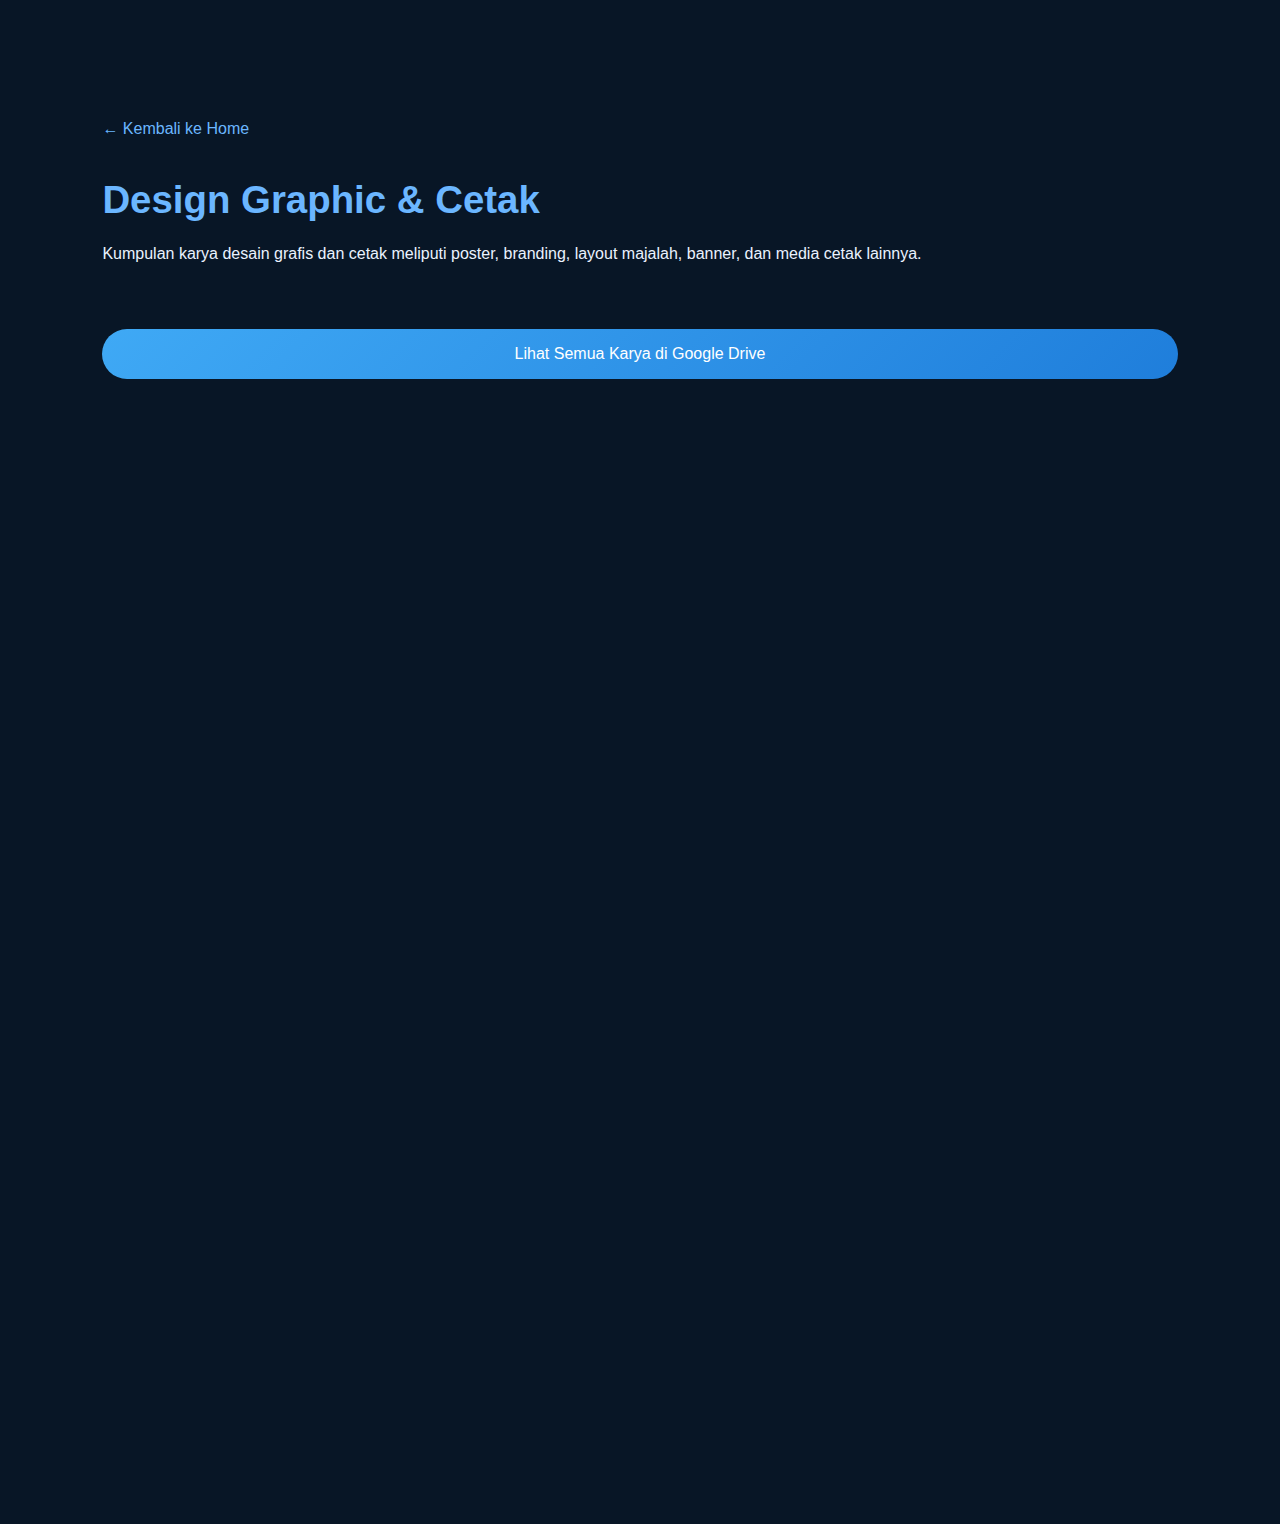
<file: design.html>
<!DOCTYPE html>
<html lang="id">
<head>
  <meta charset="UTF-8">
  <meta name="viewport" content="width=device-width, initial-scale=1.0">
  <title>Design Graphic & Cetak | Portfolio</title>

  <!-- CSS utama -->
  <link rel="stylesheet" href="../style.css">
</head>
<body>

  <section class="project-detail">

    <!-- Tombol kembali -->
    <a href="../index.html" class="back-btn">← Kembali ke Home</a>

    <!-- Judul -->
    <h1>Design Graphic & Cetak</h1>

    <!-- Deskripsi -->
    <p class="project-desc">
      Kumpulan karya desain grafis dan cetak meliputi poster, branding,
      layout majalah, banner, dan media cetak lainnya.
    </p>

    <!-- Tombol Google Drive -->
    <div class="media-item center">
      <a 
        href="https://drive.google.com/drive/folders/1a9vrZD8s_p3jzS5Z0ujAfBuyE6cdnupN?usp=sharing" 
        target="_blank" 
        class="drive-btn">
        Lihat Semua Karya di Google Drive
      </a>

      <p class="media-caption">
      </p>
    </div>

  </section>

</body>
</html>
</file>
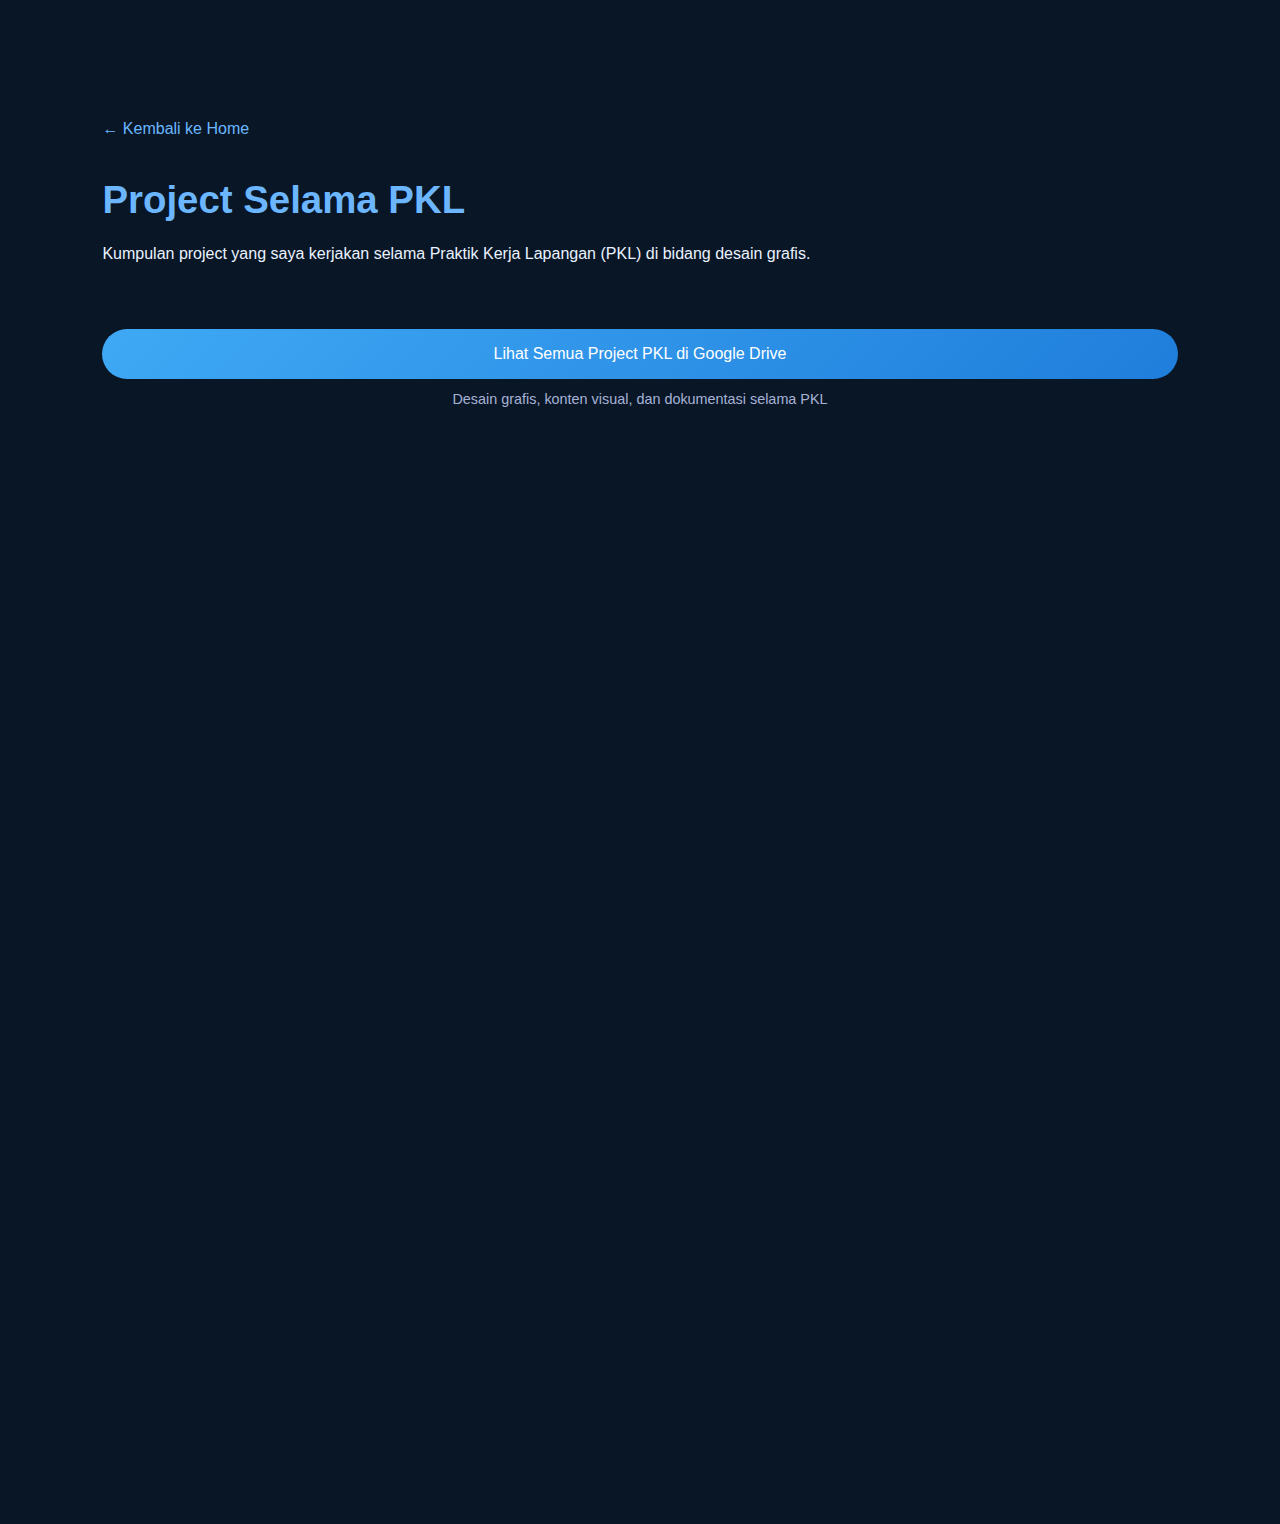
<file: pkl-project.html>
<!DOCTYPE html>
<html lang="id">
<head>
  <meta charset="UTF-8">
  <meta name="viewport" content="width=device-width, initial-scale=1.0">
  <title>Project PKL | Portfolio</title>

  <!-- CSS utama -->
  <link rel="stylesheet" href="../style.css">
</head>
<body>

  <section class="project-detail">

    <!-- Tombol kembali -->
    <a href="../index.html" class="back-btn">← Kembali ke Home</a>

    <!-- Judul -->
    <h1>Project Selama PKL</h1>

    <!-- Deskripsi -->
    <p class="project-desc">
      Kumpulan project yang saya kerjakan selama Praktik Kerja Lapangan (PKL)
      di bidang desain grafis.
    </p>

    <!-- Tombol Google Drive -->
    <div class="media-item center">
      <a 
        href="https://drive.google.com/drive/folders/1aD_4PbDL0J4DKp0_rRMBSIlOdIcwXMFA?usp=sharing"
        target="_blank"
        class="drive-btn">
        Lihat Semua Project PKL di Google Drive
      </a>

      <p class="media-caption">
        Desain grafis, konten visual, dan dokumentasi selama PKL
      </p>
    </div>

  </section>

</body>
</html>
</file>
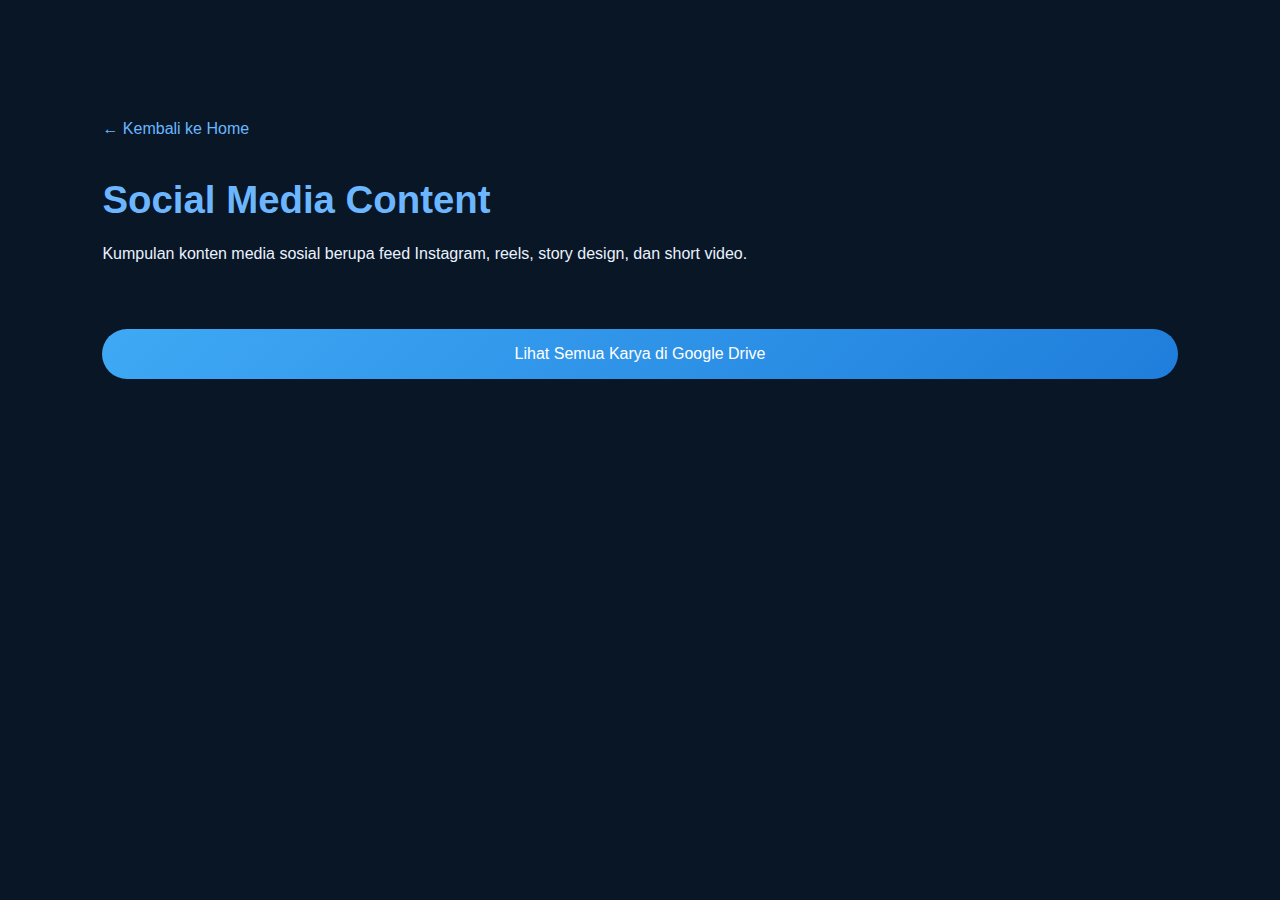
<file: social-media.html>
<!DOCTYPE html>
<html lang="id">
<head>
  <meta charset="UTF-8">
  <meta name="viewport" content="width=device-width, initial-scale=1.0">
  <title>Social Media Content | Portfolio</title>

  <!-- Panggil CSS utama -->
  <link rel="stylesheet" href="../style.css">
</head>
<script async src="https://www.instagram.com/embed.js"></script>
<body>

  <section class="project-detail">
  
  <!-- Tombol kembali -->
  <a href="../index.html" class="back-btn">← Kembali ke Home</a>

  <!-- Judul -->
  <h1>Social Media Content</h1>
  <p class="project-desc">
    Kumpulan konten media sosial berupa feed Instagram, reels, story design, dan short video.
  </p>

  <!-- Wrapper tombol -->
  <div class="drive-wrapper">
  <a 
    href="https://drive.google.com/drive/folders/1ZiofdyJySZoQ5FNvhxgev94QxNq1xjJg?usp=sharing" 
    target="_blank" 
    class="drive-btn left-btn">
    Lihat Semua Karya di Google Drive
  </a>
  <p class="media-caption left-caption">
  </p>
</div>
  
  </div>

</section>
</file>
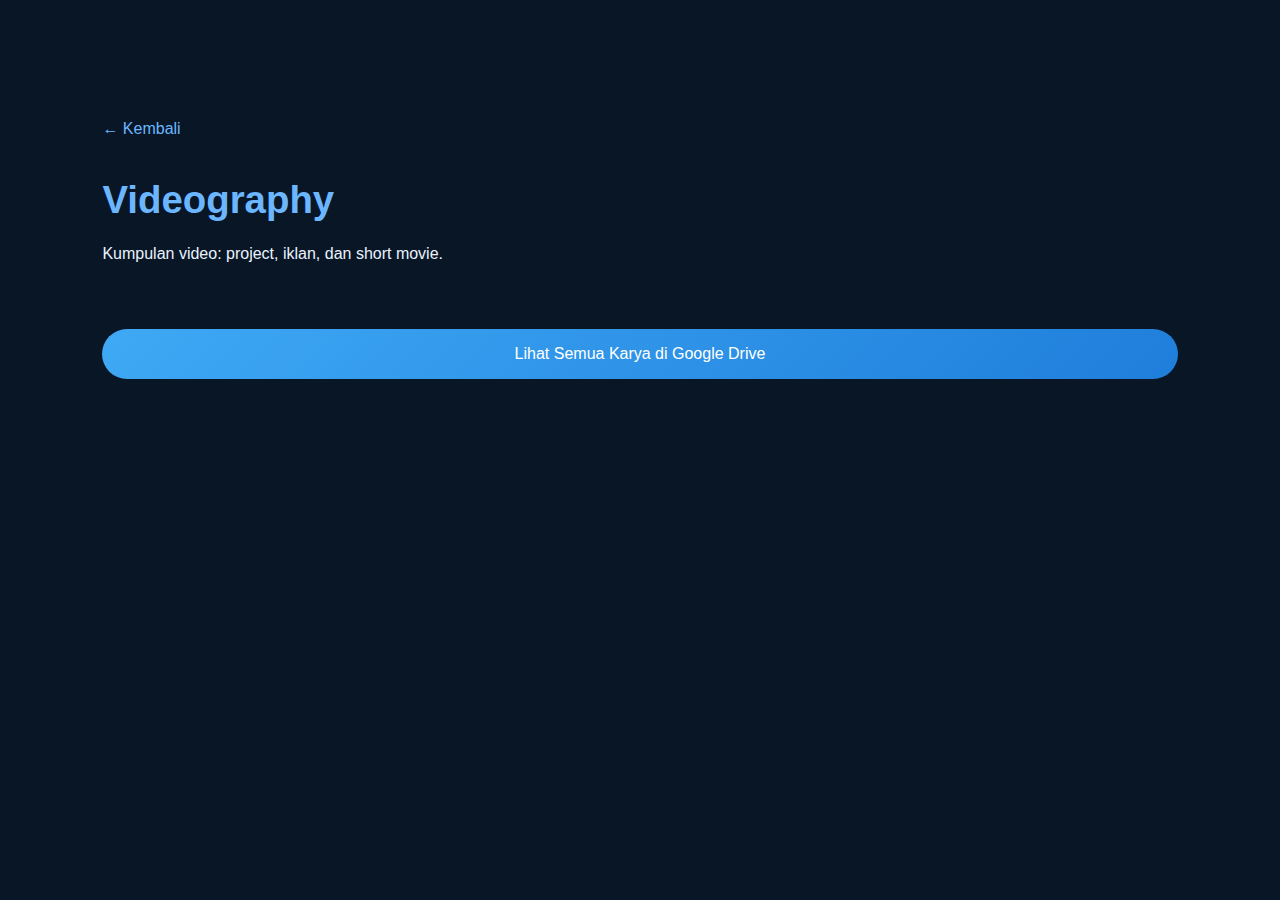
<file: videography.html>
<!DOCTYPE html>
<html lang="id">
<head>
  <meta charset="UTF-8">
  <meta name="viewport" content="width=device-width, initial-scale=1.0">
  <title>Videography Project</title>
  <link rel="stylesheet" href="../style.css">
</head>
<body>

  <section class="project-detail">
    <a href="../index.html" class="back-btn">← Kembali</a>

  <!-- Judul -->
  <h1>Videography</h1>
  <p class="project-desc">
    Kumpulan video: project, iklan, dan short movie.
  </p>

  <!-- Wrapper tombol -->
  <div class="drive-wrapper">
  <a 
    href="https://drive.google.com/drive/folders/1lH08OwF0oGabg5VWU91DEHkZd-_uKOFu?usp=sharing" 
    target="_blank" 
    class="drive-btn left-btn">
    Lihat Semua Karya di Google Drive
  </a>
  <p class="media-caption left-caption">
  </p>
</div>
  
  </div>

</section>

</body>
</html>
</file>
<file: style.css>
/* RESET */
* {
  margin: 0;
  padding: 0;
  box-sizing: border-box;
  font-family: 'Inter', sans-serif;
}


/* ANIMATED GRADIENT */
body {
  background: linear-gradient(
    270deg,
    #050e18,
    #0a192f,
    #0f2a47,
    #081626,  
    #0a192f
  );
  background-size: 600% 600%;
  animation: flowGradient 25s linear infinite, pageFade 0.8s ease forwards;
  color: #ffffff;
}

/* GRADIENT MENGALIR TERUS */
@keyframes flowGradient {
  0% {
    background-position: 0% 50%;
  }
  100% {
    background-position: 600% 50%;
  }
}

/* CONTAINER */
.container {
  position: relative;
  z-index: 2;
  padding: 80px 6%;
}

html {
  scroll-behavior: smooth;
}

.section {
    padding: 80px 20px;
    text-align: center;
}

h2 {
    color: #3fa9f5;
    margin-bottom: 40px;
    font-size: 2rem;
}

/* HERO */
.hero {
  min-height: 100vh;
  display: flex;
  align-items: center;     /* TENGAH VERTIKAL */
  justify-content: center; /* TENGAH HORIZONTAL */
  padding: 0 6%;
}

.hero::before {
  content: "";
  position: absolute;
  inset: 0;
  background: radial-gradient(circle at top, rgba(63,169,245,0.12), transparent 60%);
  pointer-events: none;
}

.hero-wrapper {
  width: 100%;
  max-width: 1300px;
  margin: auto;

  display: grid;
  grid-template-columns: 1fr 1fr;
  align-items: center;
  gap: 60px;
}

.about {
    background: #0a192f;
}

.about-wrapper {
    max-width: 1100px;
    margin: auto;
    display: grid;
    grid-template-columns: 1fr 1.2fr;
    align-items: center;
    gap: 60px;
}

.about-image img {
    width: 100%;
    max-width: 320px;
    border-radius: 20px;
}

.about-text p {
    font-size: 1.05rem;
    line-height: 1.8;
    opacity: 0.9;
}


/* TEXT SIDE */
.hero-text h1 {
  font-size: 3.6rem;
  line-height: 1.1;
}


.hero-text .role {
    font-size: 1.5rem;
    margin: 28px 0 44px;
    max-width: 95%;
    opacity: 0.88;
}

/* VISUAL SIDE */
.hero-visual {
  display: flex;
  justify-content: center;
   align-items: center;
}

.photo-ring {
  width: 380px;
  height: 380px;
  border-radius: 50%;
  border: 6px solid #3fa9f5;
  display: flex;
  align-items: center;
  justify-content: center;
}

.photo-ring img {
    width: 96%;
    height: 96%;
    border-radius: 50%;
    object-fit: cover;
}

.social-media {
  margin: 28px 0;
  display: flex;
  gap: 22px;
}

.btn {
  align-self: flex-start; /* teks rapi, tidak melebar */
}


.social-media a:hover {
    color: #3fa9f5;
    transform: scale(1.2);
}

.btn {
    margin-top: 25px;
    padding: 20px 56px;
    border-radius: 40px;
    border: none;
    background: #3fa9f5;
    color: white;
    cursor: pointer;
}

/* EXPERIENCE */
.timeline {
    max-width: 600px;
    margin: auto;
}

.timeline-item {
    background: #112d4e;
    padding: 20px;
    border-radius: 12px;
    margin-bottom: 20px;
}

/* SKILLS */
.skill-box {
    max-width: 600px;
    margin: auto;
}

.skill {
    margin-bottom: 20px;
    text-align: left;
}

.bar {
    background: #1e2a45;
    height: 10px;
    border-radius: 10px;
}

.fill {
    height: 10px;
    border-radius: 10px;
    background: #3fa9f5;
}

.ps { width: 85%; }
.ai { width: 80%; }
.pr { width: 75%; }
.ae { width: 65%; }

/* PROJECT */
.project-section {
  padding: 120px 6% 140px;
  background: radial-gradient(circle at top, #0f2a47, #081626);
}

.project-section .section-title {
  font-size: 2.2rem;
  font-weight: 600;
  text-align: center;
  color: #6bb6ff;
  margin-bottom: 80px;
  letter-spacing: 0.5px;
}

.project-grid {
  display: grid;
  grid-template-columns: repeat(3, 1fr);
  gap: 28px;
  max-width: 1200px;
  margin: 0 auto;
}

.project-card {
  background: rgba(255, 255, 255, 0.06);
  padding: 50px 40px;
  border-radius: 18px;
  min-height: 260px;

  display: flex;
  flex-direction: column;
  justify-content: center;

  transition: all 0.35s ease;
  cursor: pointer;
}
.project-card h3 {
  font-size: 1.6rem;
  margin-bottom: 16px;
  color: #4da3ff;
}

.project-card p {
  font-size: 1rem;
  line-height: 1.7;
  color: #dbe6f2;
}
.project-card:hover {
  transform: translateY(-12px) scale(1.02);
  background: rgba(77, 163, 255, 0.18);
}


/* FOOTER */
footer {
    text-align: center;
    padding: 20px;
    background: #081424;
}

.experience {
    background: #081424;
    padding: 100px 0;
}

.experience h2 {
    text-align: center;
    margin-bottom: 50px;
}

/* WRAPPER */
.experience-wrapper {
    max-width: 1400px;
    margin: auto;
    padding: 0 80px;
    display: flex;
    gap: 30px;
    overflow-x: auto;
    scroll-snap-type: x mandatory;
}

/* CARD */
.exp-card {
    min-width: 320px;
    background: linear-gradient(145deg, #0f2a44, #081b2f);
    padding: 30px;
    border-radius: 24px;
    scroll-snap-align: start;
    transition: transform 0.35s ease; /* fokus ke transform */
}

.exp-link {
  margin-top: 18px;
  display: inline-block;
  font-size: 0.9rem;
  color: #6bb6ff;
  font-weight: 500;
  opacity: 0.85;
  transition: 0.3s ease;
}

/* hover indicator */
a.exp-card:hover .exp-link {
  opacity: 1;
  transform: translateX(6px);
}

a.exp-card {
  text-decoration: none;
  color: inherit;
  display: block;
  cursor: pointer;
}

.exp-card:hover {
    transform: none;
}

a.exp-card:hover {
    box-shadow: inset 0 0 0 1px rgba(107, 182, 255, 0.35);
}

/* TEXT */
.exp-year {
    display: inline-block;
    font-size: 0.9rem;
    color: #3fa9f5;
    margin-bottom: 10px;
}

.exp-card h3 {
    font-size: 1.4rem;
    margin-bottom: 6px;
}

.exp-place {
    font-size: 0.95rem;
    opacity: 0.7;
    margin-bottom: 15px;
}

.exp-desc {
    font-size: 0.95rem;
    line-height: 1.6;
    opacity: 0.85;
}
.software-skill {
    background: #0a192f;
    padding: 110px 0;
}

.software-skill h2 {
    text-align: center;
    margin-bottom: 60px;
}

/* GRID */
.software-wrapper {
    max-width: 1200px;
    margin: auto;
    padding: 0 60px;
    display: grid;
    grid-template-columns: repeat(auto-fit, minmax(140px, 1fr));
    gap: 40px;
}

/* CARD */
.software-card {
    background: linear-gradient(145deg, #0f2a44, #081b2f);
    border-radius: 24px;
    padding: 30px 20px;
    text-align: center;
    transition: 0.35s ease;
}

.software-card img {
    width: 60px;
    height: auto;
    margin-bottom: 14px;
}

.software-card span {
    display: block;
    font-size: 0.95rem;
    opacity: 0.85;
}

/* HOVER EFFECT */
.software-card:hover {
    transform: translateY(0px); /* lebih halus */
    box-shadow: none;           /* HILANGKAN SINAR */
}

.project-card {
  text-decoration: none;
  color: inherit;
}

.project-desc {
  max-width: 900px;        /* proporsional, tidak kepanjangan */
  margin: 18px 0 60px;     /* atas–bawah lebih lega */
  line-height: 1.8;
  font-size: 1rem;
}

.project-detail {
  padding: 120px 8%;
  min-height: 100vh;
  background: #081626;
  color: #eaf2ff;
}

.project-detail h1 {
  font-size: 2.4rem;
  margin-bottom: 12px;
  color: #6bb6ff;
}

.back-btn {
  display: inline-block;
  margin-bottom: 40px;
  color: #6bb6ff;
  text-decoration: none;
  font-weight: 500;
}

.media-grid {
  display: grid;
  grid-template-columns: repeat(auto-fit, minmax(280px, 1fr));
  gap: 20px;
}

.media-item:hover {
  transform: translateY(-8px);
}

.media-item img,
.media-item video,
.media-item iframe {
  width: 100%;
  height: 260px;
  object-fit: contain;       /* 🔑 TIDAK TERPOTONG */
}


/* TEKS DI BAWAH GAMBAR */
.media-caption {
  margin-top: 12px;
  text-align: center;
  font-size: 14px;
  color: #cfd9ff;
  opacity: 0.85;
}

.media-item:hover img {
  transform: scale(1.06);
}

.instagram-media {
  max-width: 100% !important;
  border-radius: 16px;
  overflow: hidden;
}

.drive-btn {
  display: flex;              /* 🔑 kunci */
  align-items: center;        /* center vertikal */
  justify-content: center;    /* center horizontal */

  width: 100%;
  padding: 16px 40px;
  border-radius: 40px;
  background: linear-gradient(135deg, #3fa9f5, #1f7edb);
  color: #fff;
  text-decoration: none;
  font-size: 1rem;
  font-weight: 500;
  transition: 0.35s ease;
}


.drive-btn:hover {
  transform: translateY(-4px);
  box-shadow: 0 15px 35px rgba(63, 169, 245, 0.35);
}

.instagram-media {
  width: 100% !important;
  min-height: 260px;
  border-radius: 16px;
  overflow: hidden;
}

/* IG VIDEO PROPORSIONAL */
.ig-item {
  padding: 0;
  display: flex;
  align-items: center;
  justify-content: center;
}

.instagram-media {
  width: 100% !important;
  max-width: 100% !important;
  min-height: 260px;
  margin: 0 !important;
  border-radius: 20px;
  overflow: hidden;
}

/* SAMAKAN DENGAN FOTO */
.media-item {
  aspect-ratio: 1 / 1; /* grid rapi */
}

.social-media {
  margin: 28px 0;
  display: flex;
  gap: 22px;
}

.social-media a {
  font-size: 1.8rem;
  color: #ffffff;
  transition: 0.3s ease;
}

.social-media a:hover {
  color: #3fa9f5;
  transform: translateY(-3px) scale(1.15);
}

.reveal {
  opacity: 0;
  transform: translateY(40px);
  transition: all 0.8s ease;
}

.reveal.active {
  opacity: 1;
  transform: translateY(0);
}

.exp-card,
.project-card,
.software-card {
  transition: transform 0.35s ease, box-shadow 0.35s ease;
}

.section-divider {
  height: 80px;
  background: linear-gradient(to bottom, #081424, #0a192f);
}

@keyframes pageFade {
  to { opacity: 1; }
}

.btn {
  cursor: pointer;
  animation: float 1.5s infinite ease-in-out;
}

@keyframes float {
  0% { transform: translateY(0); }
  50% { transform: translateY(6px); }
  100% { transform: translateY(0); }
}

/* SOFT GLOW EFFECT */
.exp-card,
.project-card,
.software-card,
.btn {
  position: relative;
  overflow: hidden;
}

.exp-card::after,
.project-card::after,
.btn::after {
  content: "";
  position: absolute;
  inset: 0;
  background: radial-gradient(
    circle at var(--x, 50%) var(--y, 50%),
    rgba(63,169,245,0.18),
    transparent 60%
  );
  opacity: 0;
  transition: opacity 0.35s ease;
}

.exp-card:hover::after,
.project-card:hover::after,
.btn:hover::after {
  opacity: 1;
}

.section > * {
  opacity: 0;
  transform: translateY(30px);
  animation: fadeUp 0.8s ease forwards;
}


.section *:nth-child(1) { animation-delay: 0.1s }
.section *:nth-child(2) { animation-delay: 0.2s }
.section *:nth-child(3) { animation-delay: 0.3s }

@keyframes fadeUp {
  to {
    opacity: 1;
    transform: translateY(0);
  }
}

a {
  position: relative;
}

a::after {
  content: "";
  position: absolute;
  left: 0;
  bottom: -6px;
  width: 0;
  height: 2px;
  background: #3fa9f5;
  transition: width 0.35s ease;
}

a:hover::after {
  width: 100%;
}

.ambient-light {
  position: fixed;
  inset: 0;
  pointer-events: none;
  z-index: -1;
  background:
    radial-gradient(circle at 20% 30%, rgba(63,169,245,0.15), transparent 40%),
    radial-gradient(circle at 80% 70%, rgba(255,0,150,0.12), transparent 45%);
  animation: ambientMove 20s ease-in-out infinite alternate;
}

@keyframes ambientMove {
  0% {
    background-position: 0% 0%, 100% 100%;
  }
  100% {
    background-position: 100% 50%, 0% 50%;
  }
}

.cursor-light {
  z-index: 1;
}

.about-text-only {
  max-width: 820px;
  margin: auto;
  font-size: 1.05rem;
  line-height: 1.9;
  opacity: 0.9;
}

.about-text-only p {
  margin-bottom: 24px;
}

.center-grid {
  display: flex;
  justify-content: center;
}

.drive-only {
  max-width: 420px;
  width: 100%;
  text-align: center;
}

.drive-btn:hover {
  background: #1f7fd1;
  transform: translateY(-2px);
}

.media-caption {
  margin-top: 12px;
  font-size: 0.9rem;
  opacity: 0.8;
}

.single-line-text {
  white-space: nowrap;     /* ⛔ larang turun baris */
  width: 100%;
  text-align: left;        /* atau center kalau mau */
}

/* ========================= */
/* MOBILE RESPONSIVE ONLY */
/* ========================= */
@media (max-width: 768px) {

  /* GLOBAL */
  body {
    font-size: 15px;
  }

  h2 {
    font-size: 1.6rem;
    margin-bottom: 32px;
  }

  /* HERO */
  .hero {
    padding: 60px 20px;
  }

  .hero-wrapper {
    grid-template-columns: 1fr;
    gap: 36px;
    text-align: center;
  }

  .hero-text h1 {
    font-size: 2.2rem;
  }

  .hero-text .role {
    font-size: 1.1rem;
    margin: 18px auto 28px;
  }

  .social-media {
    justify-content: center;
  }

  .btn {
    margin: 0 auto;
    padding: 16px 42px;
    font-size: 0.95rem;
  }

  /* FOTO PROFILE */
  .photo-ring {
    width: 220px;
    height: 220px;
    border-width: 4px;
  }

  .photo-ring img {
    width: 94%;
    height: 94%;
  }

  /* ABOUT */
  .about-text-only {
    padding: 0 16px;
    font-size: 1rem;
  }

  /* EXPERIENCE */
  .experience {
    padding: 80px 0;
  }

  .experience-wrapper {
    padding: 0 20px;
    gap: 20px;
  }

  .exp-card {
    min-width: 280px;
  }

  /* SOFTWARE SKILL */
  .software-wrapper {
    padding: 0 24px;
    grid-template-columns: repeat(2, 1fr);
    gap: 24px;
  }

  .software-card img {
    width: 48px;
  }

  /* PROJECT */
  .project-section {
    padding: 90px 20px 110px;
  }

  .project-grid {
    grid-template-columns: 1fr;
    gap: 24px;
  }

  .project-card {
    padding: 36px 28px;
    min-height: auto;
  }

  /* MEDIA GRID (PROJECT DETAIL) */
  .media-grid {
    grid-template-columns: 1fr;
  }

  .media-item {
    aspect-ratio: 1 / 1;
  }

  /* FOOTER */
  footer p {
    font-size: 13px;
  }
}
</file>
